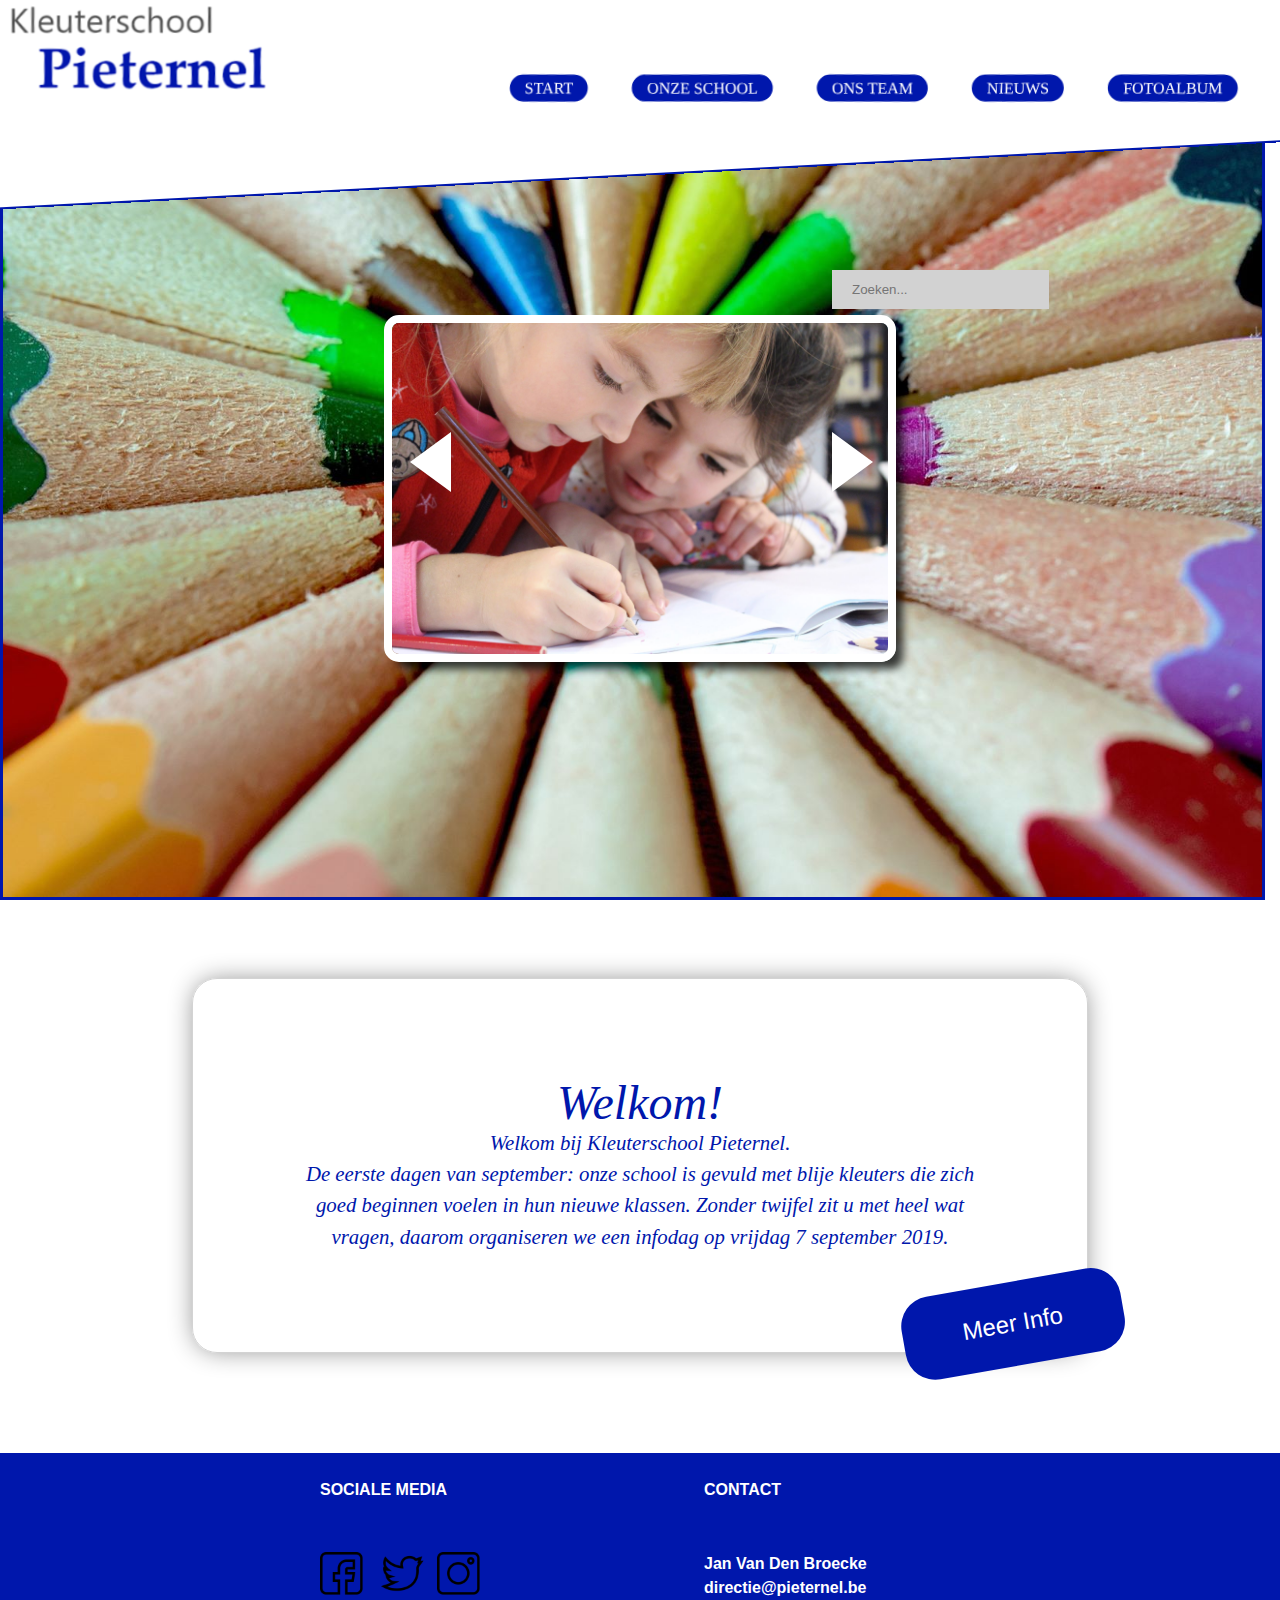
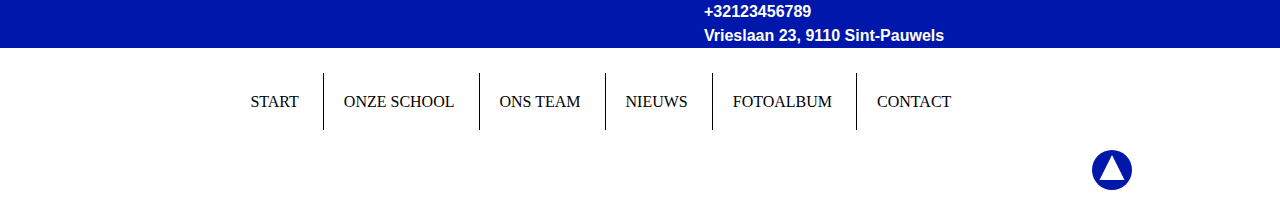
<file: index.html>
<!DOCTYPE html>
<html>

<head>
    <meta charset="utf-8">
    <meta name="description" content="tekst" />
    <title>Title</title>
    <link rel="stylesheet" type="text/css" href="css/reset.css">
    <link rel="stylesheet" type="text/css" href="css/styles.css">
    <link rel="icon" href="favicon.ico">

    <script src="js/libs/modernizr-2.8.3.min.js"></script>
</head>

<body>
    <div class="wrapper">
        <header>
            <img src="images/logo.jpg" class="logo">
            <nav>
                <ul>
                    <li><a>Start</a></li>
                    <li><a>Onze school</a></li>
                    <li><a>Ons team</a></li>
                    <li><a>nieuws</a></li>
                    <li><a>fotoalbum</a></li>
                    <li><a>contact</a></li>
                </ul>
            </nav>
        </header>
        
        <div id="box">
            <img src="images/potloodjes.jpg" class="potlood">
            <img src="images/kindjes.jpg" class="kind">
            <input type="text" placeholder="Zoeken..." class="zoek">
            <div class="left"></div>
            <div class="right"></div>
        </div>
        <div class="welkom">
            <h1>Welkom!</h1>
            <p> Welkom bij Kleuterschool Pieternel.</p>
            <p>De eerste dagen van september: onze school is gevuld met blije kleuters die zich goed beginnen voelen in hun nieuwe klassen. Zonder twijfel zit u met heel wat vragen, daarom organiseren we een infodag op vrijdag 7 september 2019.</p>
        </div>
        <footer class="clearfix">
            <div class="col col1">
                <h2>sociale media</h2>
                <img src="images/face.png">&nbsp;&nbsp;&nbsp;&nbsp;<img src="images/twitter.png">&nbsp;&nbsp;&nbsp;<img src="images/insta.png">
            </div>
            <div class="col col2">
                <h2>contact</h2>
                <p>Jan Van Den Broecke</p>
                <p>directie@pieternel.be</p>
                <p>+32123456789</p>
                <p>Vrieslaan 23, 9110 Sint-Pauwels</p>
            </div>
        </footer>
        <div class="secondfooter">
        <ul>
            <li>START</li>
            <li>ONZE SCHOOL</li>
            <li>ONS TEAM</li>
            <li>NIEUWS</li>
            <li>FOTOALBUM</li>
            <li>CONTACT</li>
        </ul>
            <div class="circle">
            <div class="triangle2"></div>
            </div>
        </div>

    </div>

    <script src="js/libs/jquery-2.1.4.min.js"></script>
    <script src="js/main.js"></script>
</body>

</html>
</file>
<file: css/styles.css>
header {
    position: fixed;
    background: white;
    width: 120%;
    transform: rotate(-3deg);
    top: -50px;
    height: 220px;
    left: -20px;
    border: 2px solid #0017AC;
    z-index: 50;
}

* {
    box-sizing: border-box;
}

nav ul li a,
nav ul li {
    display: inline;
    text-transform: uppercase;

}

nav ul li {
    background: #0017AC;
    color: white;
    margin-right: 40px;
    padding: 5px 15px;
    border-radius: 30px;
}

nav {
    float: left;
    margin-top: 140px;
    margin-left: 220px;
    transform: rotate(3deg);
}

.styleg {
    float: left;
    margin-top: 40px;
    margin-left: 220px;
    margin-bottom: 50px;
    transform: rotate(-1deg);
}

.logo {
    float: left;
    transform: rotate(3deg);
    width: 20%
}

#box .potlood {
    height: 100vh;
    border: 3px solid #0017AC;
    width: calc(100vw - 15px);
    object-fit: cover;
    z-index: 5;
}

.col {
    float: left;
    margin-left: 25%;
    width: 20%;
}

.col2 {
    margin-left: 10%
}

.zoek {
    position: absolute;
    top: 30%;
    left: 65%
}

.kind {
    width: 40%;
    position: absolute;
    top: 35%;
    left: 30%;
    border: 8px solid white;
    border-radius: 15px;
    -webkit-box-shadow: 10px 10px 8px -3px rgba(0, 0, 0, 0.75);
    -moz-box-shadow: 10px 10px 8px -3px rgba(0, 0, 0, 0.75);
    box-shadow: 10px 10px 8px -3px rgba(0, 0, 0, 0.75);

}

.left {
    width: 0;
    height: 0;
    border-style: solid;
    border-width: 30px 41px 30px 0;
    border-color: transparent #ffffff transparent transparent;
    position: absolute;
    top: 48%;
    left: 32%;

}

.right {
    width: 0;
    height: 0;
    border-style: solid;
    border-width: 30px 0 30px 41px;
    border-color: transparent transparent transparent #ffffff;
    position: absolute;
    top: 48%;
    left: 65%;
}

.welkom {
    width: 70%;
    margin: 0 auto;
    text-align: center;
    color: #0017AC;
    margin-top: 75px;
    padding: 100px;
    border: 1px solid lightgray;
    border-radius: 25px;
    -webkit-box-shadow: 0px 0px 26px -3px rgba(0, 0, 0, 0.47);
    -moz-box-shadow: 0px 0px 26px -3px rgba(0, 0, 0, 0.47);
    box-shadow: 0px 0px 26px -3px rgba(0, 0, 0, 0.47);
    margin-bottom: 100px;
    position: relative;
}

h1 {
    font-size: 3em;
    font-style: italic;
    font-weight: lighter;
}

.welkom p {
    font-style: italic;
    font-weight: lighter;
    font-size: 1.3em;
    line-height: 1.5;
}

.clearfix:after {
    visibility: hidden;
    display: block;
    font-size: 0;
    content: " ";
    clear: both;
    height: 0;
}

.clearfix {
    display: inline-block;
}

/* start commented backslash hack \*/
* html .clearfix {
    height: 1%;
}

.clearfix {
    display: block;
}

.welkom:before {
    transform: rotate(-10deg) scale(1.5);
    content: 'Meer Info';
    background: #0017AC;
    padding: 20px 40px;
    color: white;
    font-family: sans-serif;
    border-radius: 20px;
    position: absolute;
    bottom: 0;
    right: 0;
}

footer {
    background: #0017AC;
    color: white;
    font-family: sans-serif;
    line-height: 1.5;
    font-weight: bold;
}

h2 {
    text-transform: uppercase;
    font-family: sans-serif;
    font-weight: bold;
    padding-top: 25px;
    padding-bottom: 50px
}

.secondfooter ul li {
    display: inline;
    padding: 20px;
    text-align: center;
    border-left: 1px solid black
}

.secondfooter ul li:first-child {
    border-left: none;
}

.secondfooter,
.secondfooter ul {
    width: 100%;
    padding: 2% 10%
}

.circle {
    width: 80px;
    height: 80px;
    background-color: #0017AC;
    border-radius: 40px;
    float: right;
    transform: scale(0.5);
}

.triangle2 {
    width: 0;
    height: 0;
    border-style: solid;
    border-width: 0 25px 50px 25px;
    border-color: transparent transparent #ffffff transparent;
    position: relative;
    top: 10px;
    left: 15px
}

.square1 {
    height: 100px;
    width: 100px;
    background-color: #0017AC;
    margin-right: 10px;
    display: inline-block;
}

.square2 {
    height: 100px;
    width: 100px;
    background-color: #0773FF;
    display: inline-block;
    margin-right: 10px;
}

.square3 {
    height: 100px;
    width: 100px;
    background-color: #B8B8B8;
    display: inline-block;
    margin-right: 10px;
}

.square4 {
    height: 100px;
    width: 100px;
    background-color:white;
    border: 1px solid black;
    display: inline-block;
    margin-right: 10px;
}

.titel {
    font-family: 'Palatino Linotype';
    font-style: oblique;
    font-size: 30pt;
    color: #0017AC;
    text-align: center;
}

.text {
    font-family: 'Palatino Linotype';
    font-style: italic;
    font-size: 15pt;
    color: #0017AC;
    text-align: center;
    margin-top: 5px;
}

.socmed {
    font-family: 'Calibri';
    font-style: bold; 
    font-size: 35pt;
    color: #B8B8B8;
    margin-top: 15px;
}

input {
    border: none;
    background-color: #D2D2D2;
    padding: 12px 20px;
}

.bericht {
    border: none;
    background-color: #D2D2D2;
    padding: 12px 20px;
    height: 150px;
    width: 100%;
}

form {
    font-family: 'Calibri';
    font-size: 15pt;
    color: #B8B8B8;
    margin-top: 5px;
}

.box{
    height: 400px;
    width: 100%;
    background-color:white;
    border-radius: 24px 24px 24px 24px;
    -moz-border-radius: 24px 24px 24px 24px;
    -webkit-border-radius: 24px 24px 24px 24px;
    border: 0px solid white;
    -webkit-box-shadow: 0px 0px 14px 2px rgba(173,173,173,1);
    -moz-box-shadow: 0px 0px 14px 2px rgba(173,173,173,1);
    box-shadow: 0px 0px 14px 2px rgba(173,173,173,1);
    margin: 20px;
    margin-left: 0px;
}
</file>
